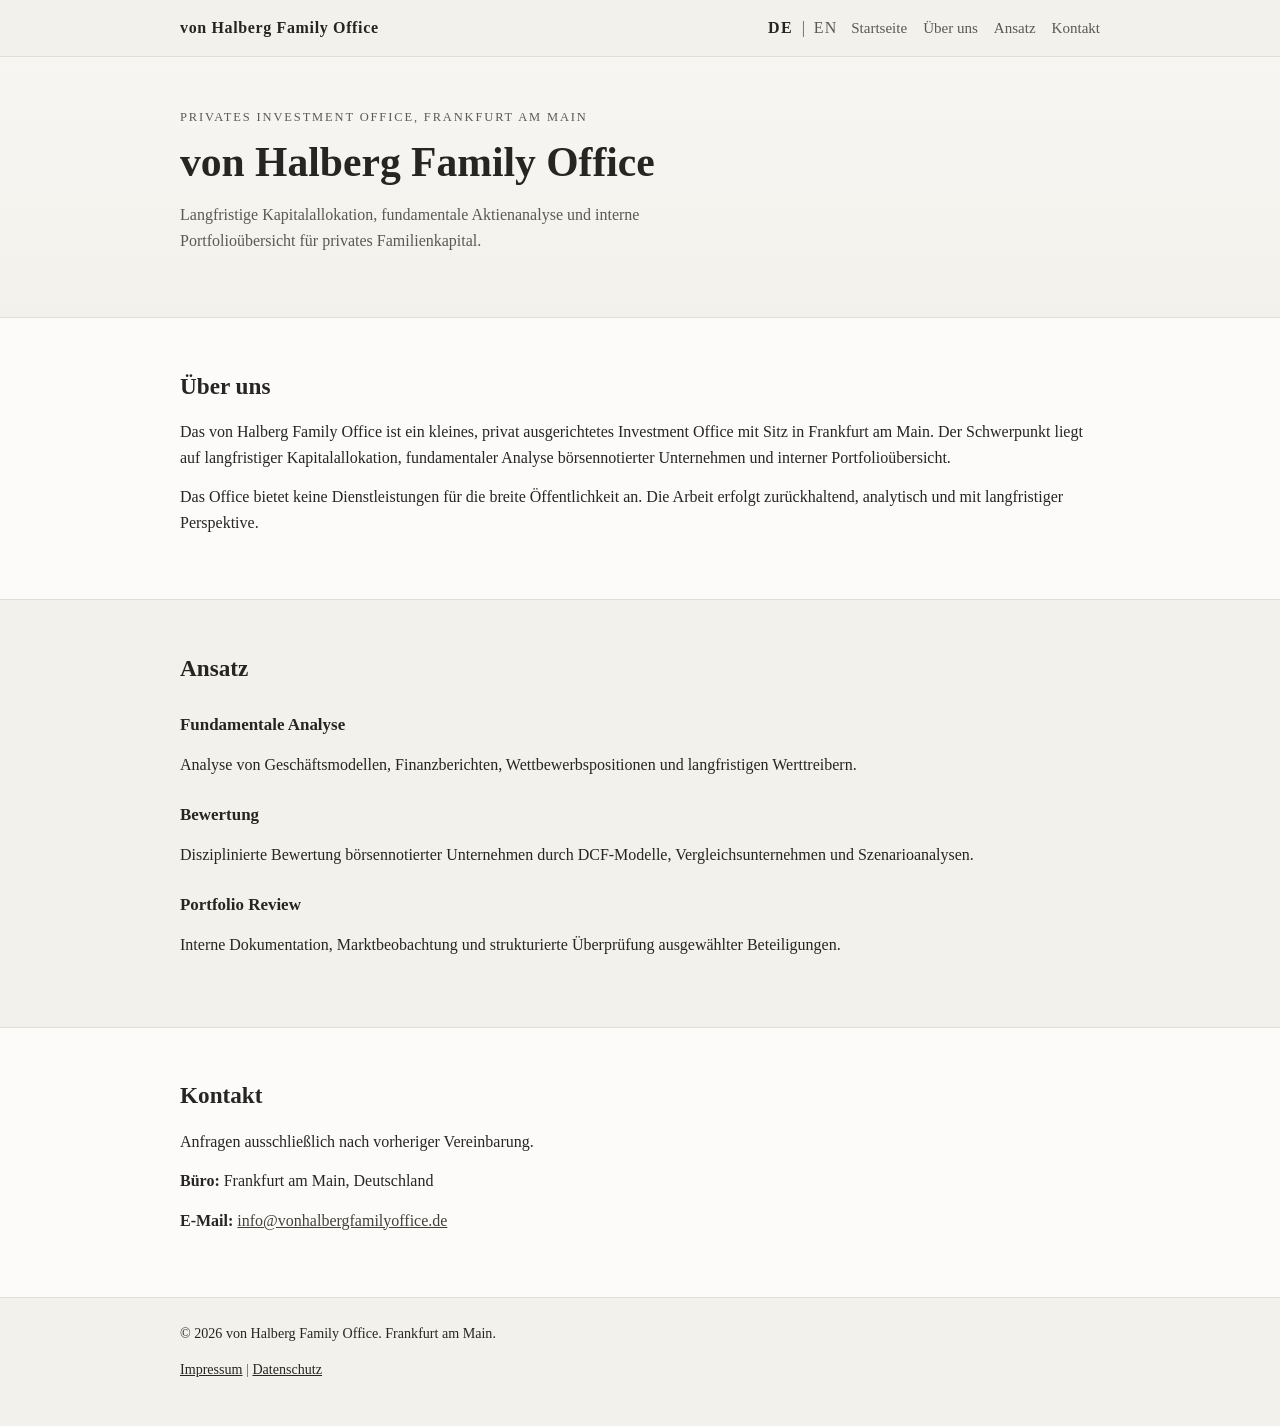
<file: index.html>
﻿<!DOCTYPE html>
<html lang="de">
<head>
  <meta charset="UTF-8" />
  <meta name="viewport" content="width=device-width, initial-scale=1.0" />
  <meta name="robots" content="noindex,nofollow" />
  <title>von Halberg Family Office</title>
  <link rel="icon" href="favicon.svg" type="image/svg+xml" />
  <link rel="stylesheet" href="css/style.css" />
</head>
<body data-lang="de">
  <header class="site-header">
    <div class="container header-inner">
      <a class="brand" href="index.html">von Halberg Family Office</a>
      <div class="lang-switch" role="navigation" aria-label="Sprachauswahl">
        <a href="?lang=de" class="lang-link" data-lang="de">DE</a>
        <span class="separator">|</span>
        <a href="?lang=en" class="lang-link" data-lang="en">EN</a>
      </div>
      <nav aria-label="Hauptnavigation" class="site-nav">
        <a href="index.html"><span class="lang-de">Startseite</span><span class="lang-en">Home</span></a>
        <a href="about.html"><span class="lang-de">Über uns</span><span class="lang-en">About</span></a>
        <a href="approach.html"><span class="lang-de">Ansatz</span><span class="lang-en">Approach</span></a>
        <a href="contact.html"><span class="lang-de">Kontakt</span><span class="lang-en">Contact</span></a>
      </nav>
    </div>
  </header>

  <main>
    <section id="startseite" class="section hero">
      <div class="container">
        <p class="eyebrow">
          <span class="lang-de">Privates Investment Office, Frankfurt am Main</span>
          <span class="lang-en">Private Investment Office, Frankfurt am Main</span>
        </p>
        <h1>von Halberg Family Office</h1>
        <p class="lead">
          <span class="lang-de">Langfristige Kapitalallokation, fundamentale Aktienanalyse und interne Portfolioübersicht für privates Familienkapital.</span>
          <span class="lang-en">Long-term capital allocation, fundamental equity research and internal portfolio review for private family capital.</span>
        </p>
      </div>
    </section>

    <section id="ueber-uns" class="section muted">
      <div class="container">
        <h2>
          <span class="lang-de">Über uns</span>
          <span class="lang-en">About</span>
        </h2>
        <p>
          <span class="lang-de">Das von Halberg Family Office ist ein kleines, privat ausgerichtetes Investment Office mit Sitz in Frankfurt am Main. Der Schwerpunkt liegt auf langfristiger Kapitalallokation, fundamentaler Analyse börsennotierter Unternehmen und interner Portfolioübersicht.</span>
          <span class="lang-en">von Halberg Family Office is a small private investment office based in Frankfurt am Main. The office focuses on long-term capital allocation, fundamental analysis of listed companies and internal portfolio review.</span>
        </p>
        <p>
          <span class="lang-de">Das Office bietet keine Dienstleistungen für die breite Öffentlichkeit an. Die Arbeit erfolgt zurückhaltend, analytisch und mit langfristiger Perspektive.</span>
          <span class="lang-en">The office does not provide services to the general public. Its work is discreet, analytical and long-term in nature.</span>
        </p>
      </div>
    </section>

    <section id="ansatz" class="section">
      <div class="container">
        <h2>
          <span class="lang-de">Ansatz</span>
          <span class="lang-en">Approach</span>
        </h2>

        <article class="focus-item">
          <h3>
            <span class="lang-de">Fundamentale Analyse</span>
            <span class="lang-en">Fundamental Research</span>
          </h3>
          <p>
            <span class="lang-de">Analyse von Geschäftsmodellen, Finanzberichten, Wettbewerbspositionen und langfristigen Werttreibern.</span>
            <span class="lang-en">Analysis of business models, financial statements, competitive positioning and long-term value drivers.</span>
          </p>
        </article>

        <article class="focus-item">
          <h3>
            <span class="lang-de">Bewertung</span>
            <span class="lang-en">Valuation</span>
          </h3>
          <p>
            <span class="lang-de">Disziplinierte Bewertung börsennotierter Unternehmen durch DCF-Modelle, Vergleichsunternehmen und Szenarioanalysen.</span>
            <span class="lang-en">Disciplined valuation of listed companies through DCF models, comparable companies and scenario analysis.</span>
          </p>
        </article>

        <article class="focus-item">
          <h3>Portfolio Review</h3>
          <p>
            <span class="lang-de">Interne Dokumentation, Marktbeobachtung und strukturierte Überprüfung ausgewählter Beteiligungen.</span>
            <span class="lang-en">Internal documentation, market monitoring and structured review of selected holdings.</span>
          </p>
        </article>
      </div>
    </section>

    <section id="kontakt" class="section muted">
      <div class="container">
        <h2>
          <span class="lang-de">Kontakt</span>
          <span class="lang-en">Contact</span>
        </h2>
        <p>
          <span class="lang-de">Anfragen ausschließlich nach vorheriger Vereinbarung.</span>
          <span class="lang-en">Inquiries by prior arrangement only.</span>
        </p>
        <p>
          <span class="lang-de"><strong>Büro:</strong> Frankfurt am Main, Deutschland</span>
          <span class="lang-en"><strong>Office:</strong> Frankfurt am Main, Germany</span>
        </p>
        <p>
          <span class="lang-de"><strong>E-Mail:</strong> <a href="mailto:info@vonhalbergfamilyoffice.de">info@vonhalbergfamilyoffice.de</a></span>
          <span class="lang-en"><strong>Email:</strong> <a href="mailto:info@vonhalbergfamilyoffice.de">info@vonhalbergfamilyoffice.de</a></span>
        </p>
      </div>
    </section>
  </main>

  <footer>
    <div class="container">
      <p>© 2026 von Halberg Family Office. Frankfurt am Main.</p>
      <p class="legal-nav">
        <span class="lang-de">
          <a href="/impressum">Impressum</a>
          <span class="separator">|</span>
          <a href="/datenschutz">Datenschutz</a>
        </span>
        <span class="lang-en">
          <a href="/en/imprint">Imprint</a>
          <span class="separator">|</span>
          <a href="/en/privacy">Privacy</a>
        </span>
      </p>
    </div>
  </footer>

  <script>
    (function () {
      const validLanguages = { de: true, en: true };

      const getPreferredLanguage = () => {
        try {
          const urlLanguage = new URLSearchParams(window.location.search).get('lang');
          if (validLanguages[urlLanguage]) {
            return urlLanguage;
          }
        } catch (error) {
          void error;
        }

        try {
          const storedLanguage = localStorage.getItem('vhfo-language');
          if (validLanguages[storedLanguage]) {
            return storedLanguage;
          }
        } catch (error) {
          void error;
        }

        return 'de';
      };

      const syncLanguageLinks = (language) => {
        document.querySelectorAll('.lang-link').forEach((link) => {
          const target = new URL(window.location.pathname, window.location.href);
          target.searchParams.set('lang', link.dataset.lang);
          link.href = `${target.pathname}${target.search}`;

          const isActive = link.dataset.lang === language;
          link.classList.toggle('is-active', isActive);
          link.setAttribute('aria-current', isActive ? 'page' : 'false');
        });
      };

      const syncNavigationLinks = (language) => {
        document.querySelectorAll('.site-nav a').forEach((link) => {
          try {
            const url = new URL(link.getAttribute('href'), window.location.href);
            url.searchParams.set('lang', language);
            link.href = `${url.pathname}${url.search}${url.hash}`;
          } catch (error) {
            void error;
          }
        });
      };

      const setLanguage = (language) => {
        document.body.setAttribute('data-lang', language);
        document.documentElement.setAttribute('lang', language);

        syncLanguageLinks(language);
        syncNavigationLinks(language);

        try {
          localStorage.setItem('vhfo-language', language);
        } catch (error) {
          void error;
        }
      };

      setLanguage(getPreferredLanguage());

      document.querySelectorAll('.lang-switch .lang-link').forEach((link) => {
        link.addEventListener('click', (event) => {
          event.preventDefault();
          const selectedLanguage = link.dataset.lang;

          if (!validLanguages[selectedLanguage]) {
            return;
          }

          setLanguage(selectedLanguage);

          try {
            const nextUrl = new URL(window.location.href);
            nextUrl.searchParams.set('lang', selectedLanguage);
            window.history.replaceState({}, '', nextUrl);
          } catch (error) {
            void error;
          }
        });
      });
    })();
  </script>
</body>
</html>
</file>
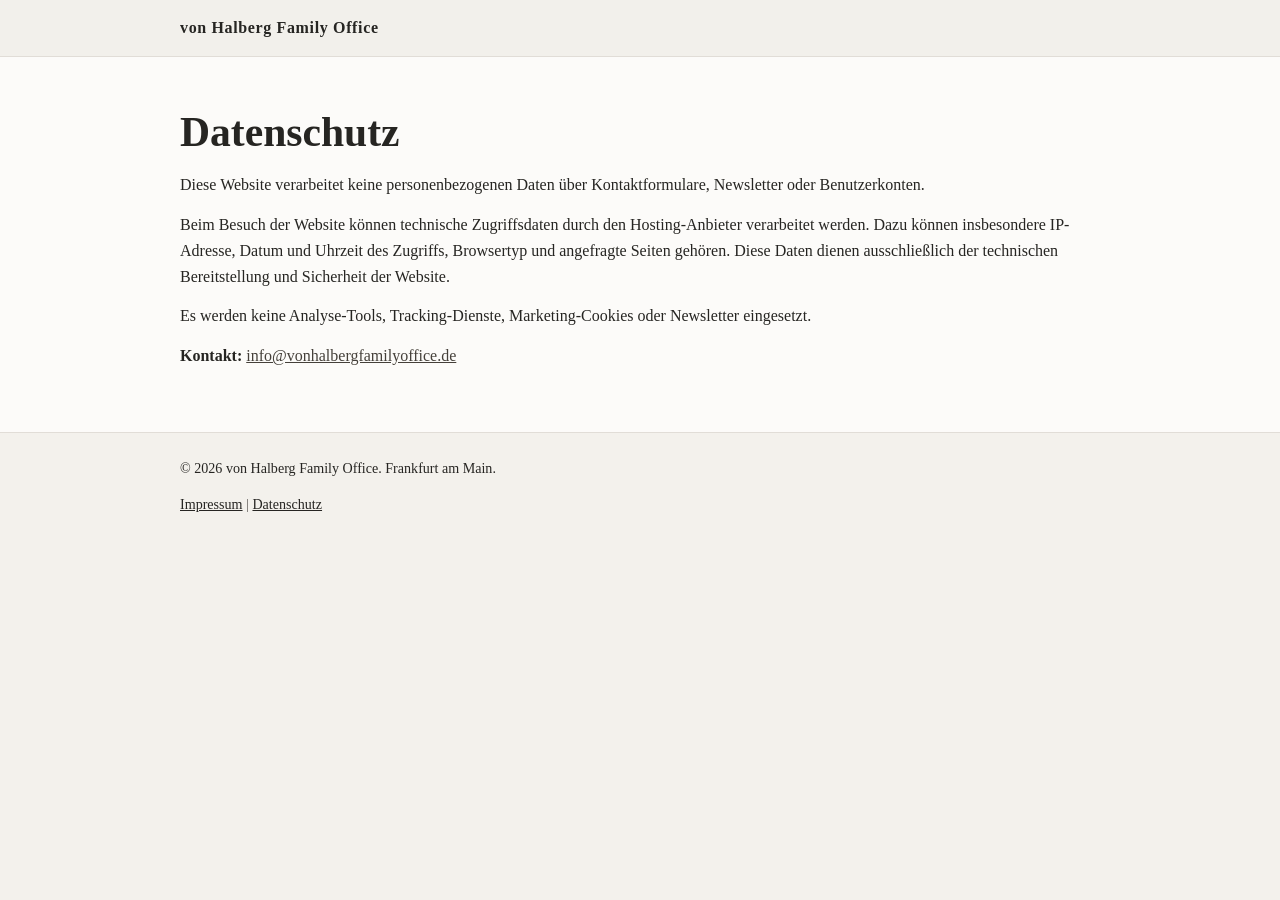
<file: datenschutz/index.html>
<!DOCTYPE html>
<html lang="de">
<head>
  <meta charset="UTF-8" />
  <meta name="viewport" content="width=device-width, initial-scale=1.0" />
  <meta name="robots" content="noindex,nofollow" />
  <title>Datenschutz | von Halberg Family Office</title>
  <link rel="icon" href="../favicon.svg" type="image/svg+xml" />
  <link rel="stylesheet" href="../css/style.css" />
</head>
<body>
  <header class="site-header">
    <div class="container header-inner">
      <a class="brand" href="/index.html">von Halberg Family Office</a>
    </div>
  </header>

  <main>
    <section class="section muted">
      <div class="container">
        <h1>Datenschutz</h1>
        <p>Diese Website verarbeitet keine personenbezogenen Daten über Kontaktformulare, Newsletter oder Benutzerkonten.</p>
        <p>Beim Besuch der Website können technische Zugriffsdaten durch den Hosting-Anbieter verarbeitet werden. Dazu können insbesondere IP-Adresse, Datum und Uhrzeit des Zugriffs, Browsertyp und angefragte Seiten gehören. Diese Daten dienen ausschließlich der technischen Bereitstellung und Sicherheit der Website.</p>
        <p>Es werden keine Analyse-Tools, Tracking-Dienste, Marketing-Cookies oder Newsletter eingesetzt.</p>
        <p><strong>Kontakt:</strong> <a href="mailto:info@vonhalbergfamilyoffice.de">info@vonhalbergfamilyoffice.de</a></p>
      </div>
    </section>
  </main>

  <footer>
    <div class="container">
      <p>© 2026 von Halberg Family Office. Frankfurt am Main.</p>
      <p class="legal-nav">
        <a href="/impressum">Impressum</a>
        <span class="separator">|</span>
        <a href="/datenschutz">Datenschutz</a>
      </p>
    </div>
  </footer>
</body>
</html>
</file>
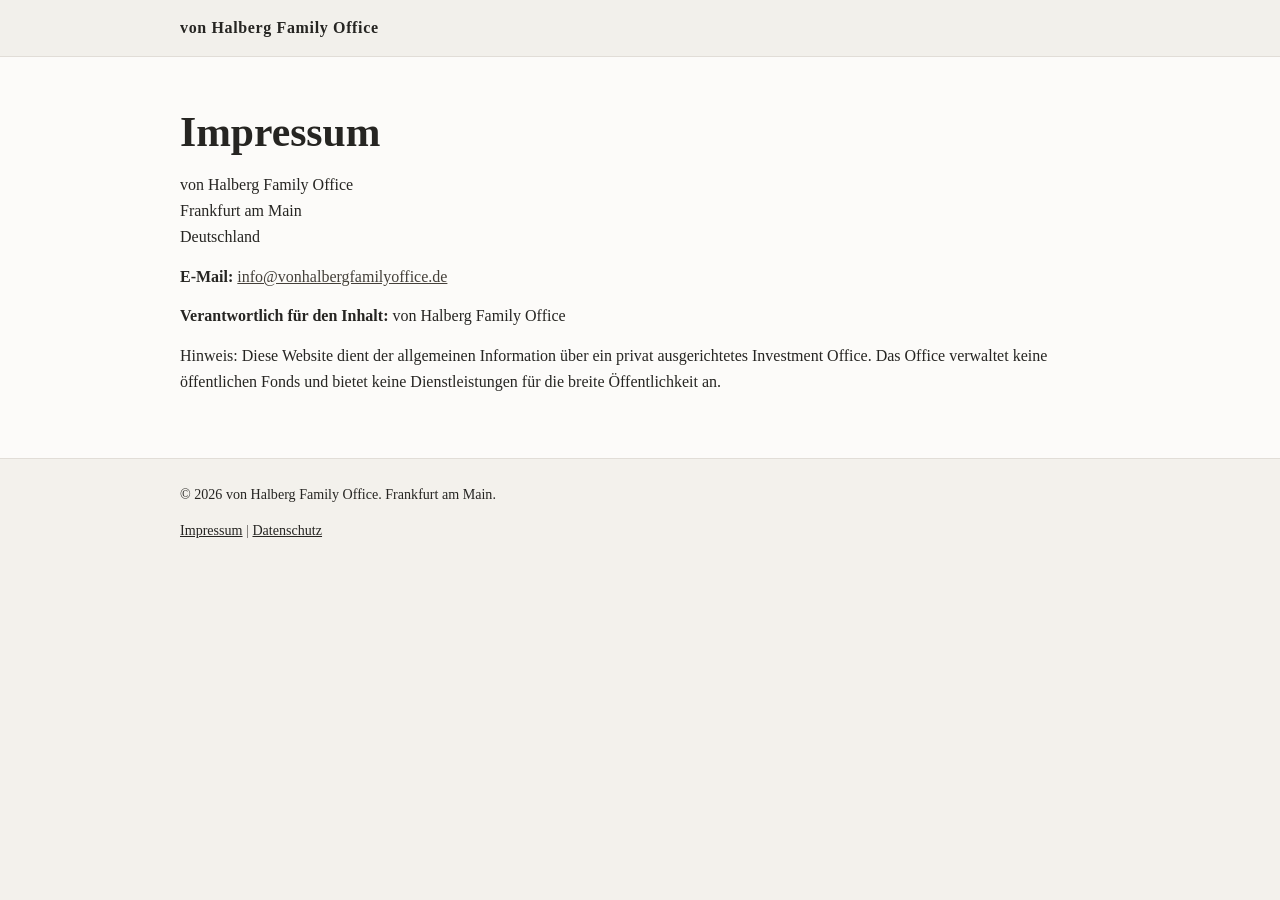
<file: impressum/index.html>
<!DOCTYPE html>
<html lang="de">
<head>
  <meta charset="UTF-8" />
  <meta name="viewport" content="width=device-width, initial-scale=1.0" />
  <meta name="robots" content="noindex,nofollow" />
  <title>Impressum | von Halberg Family Office</title>
  <link rel="icon" href="../favicon.svg" type="image/svg+xml" />
  <link rel="stylesheet" href="../css/style.css" />
</head>
<body>
  <header class="site-header">
    <div class="container header-inner">
      <a class="brand" href="/index.html">von Halberg Family Office</a>
    </div>
  </header>

  <main>
    <section class="section muted">
      <div class="container">
        <h1>Impressum</h1>
        <p>von Halberg Family Office<br />Frankfurt am Main<br />Deutschland</p>
        <p><strong>E-Mail:</strong> <a href="mailto:info@vonhalbergfamilyoffice.de">info@vonhalbergfamilyoffice.de</a></p>
        <p><strong>Verantwortlich für den Inhalt:</strong> von Halberg Family Office</p>
        <p>Hinweis: Diese Website dient der allgemeinen Information über ein privat ausgerichtetes Investment Office. Das Office verwaltet keine öffentlichen Fonds und bietet keine Dienstleistungen für die breite Öffentlichkeit an.</p>
      </div>
    </section>
  </main>

  <footer>
    <div class="container">
      <p>© 2026 von Halberg Family Office. Frankfurt am Main.</p>
      <p class="legal-nav">
        <a href="/impressum">Impressum</a>
        <span class="separator">|</span>
        <a href="/datenschutz">Datenschutz</a>
      </p>
    </div>
  </footer>
</body>
</html>
</file>
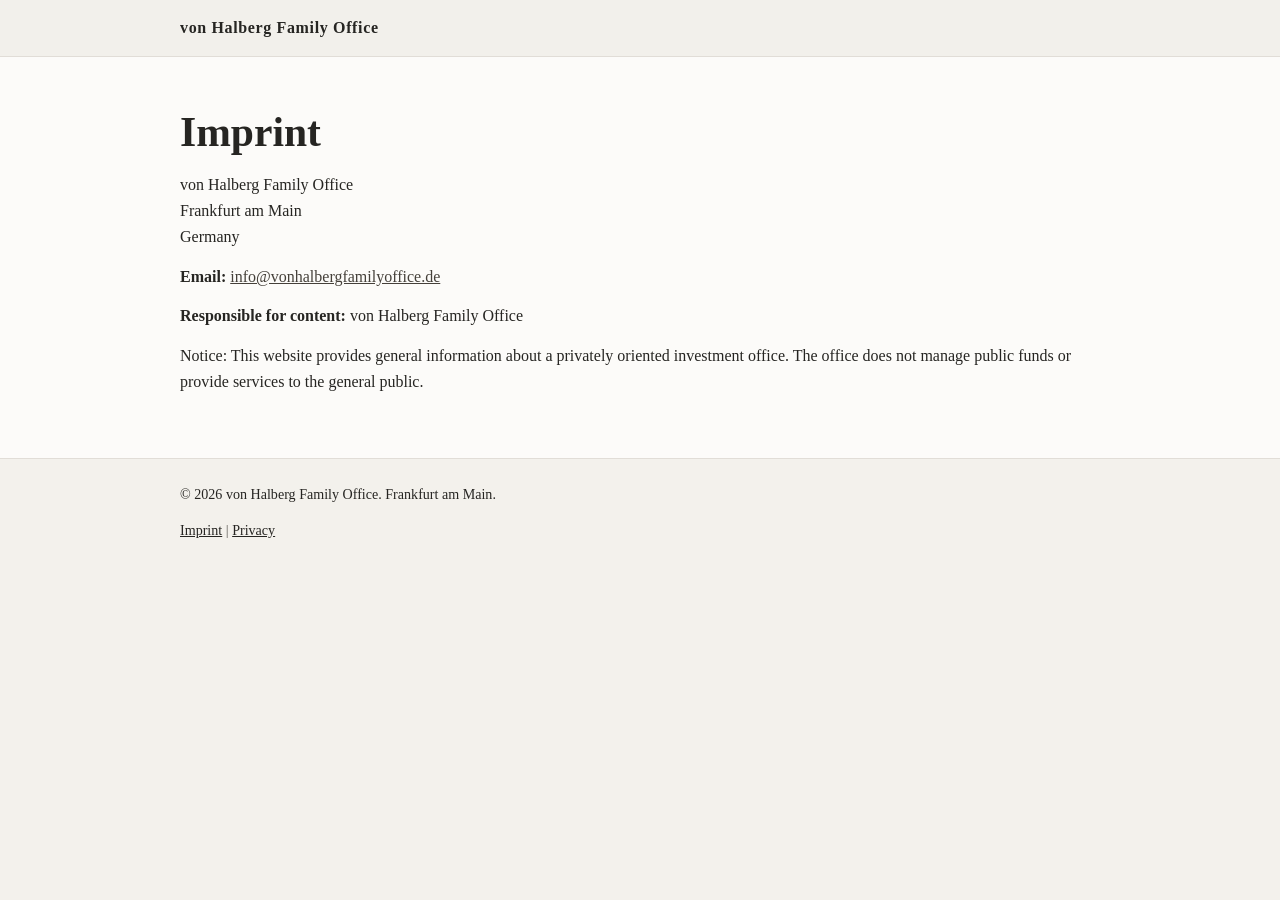
<file: en/imprint/index.html>
<!DOCTYPE html>
<html lang="en">
<head>
  <meta charset="UTF-8" />
  <meta name="viewport" content="width=device-width, initial-scale=1.0" />
  <meta name="robots" content="noindex,nofollow" />
  <title>Imprint | von Halberg Family Office</title>
  <link rel="icon" href="../../favicon.svg" type="image/svg+xml" />
  <link rel="stylesheet" href="../../css/style.css" />
</head>
<body>
  <header class="site-header">
    <div class="container header-inner">
      <a class="brand" href="/index.html">von Halberg Family Office</a>
    </div>
  </header>

  <main>
    <section class="section muted">
      <div class="container">
        <h1>Imprint</h1>
        <p>von Halberg Family Office<br />Frankfurt am Main<br />Germany</p>
        <p><strong>Email:</strong> <a href="mailto:info@vonhalbergfamilyoffice.de">info@vonhalbergfamilyoffice.de</a></p>
        <p><strong>Responsible for content:</strong> von Halberg Family Office</p>
        <p>Notice: This website provides general information about a privately oriented investment office. The office does not manage public funds or provide services to the general public.</p>
      </div>
    </section>
  </main>

  <footer>
    <div class="container">
      <p>© 2026 von Halberg Family Office. Frankfurt am Main.</p>
      <p class="legal-nav">
        <a href="/en/imprint">Imprint</a>
        <span class="separator">|</span>
        <a href="/en/privacy">Privacy</a>
      </p>
    </div>
  </footer>
</body>
</html>
</file>
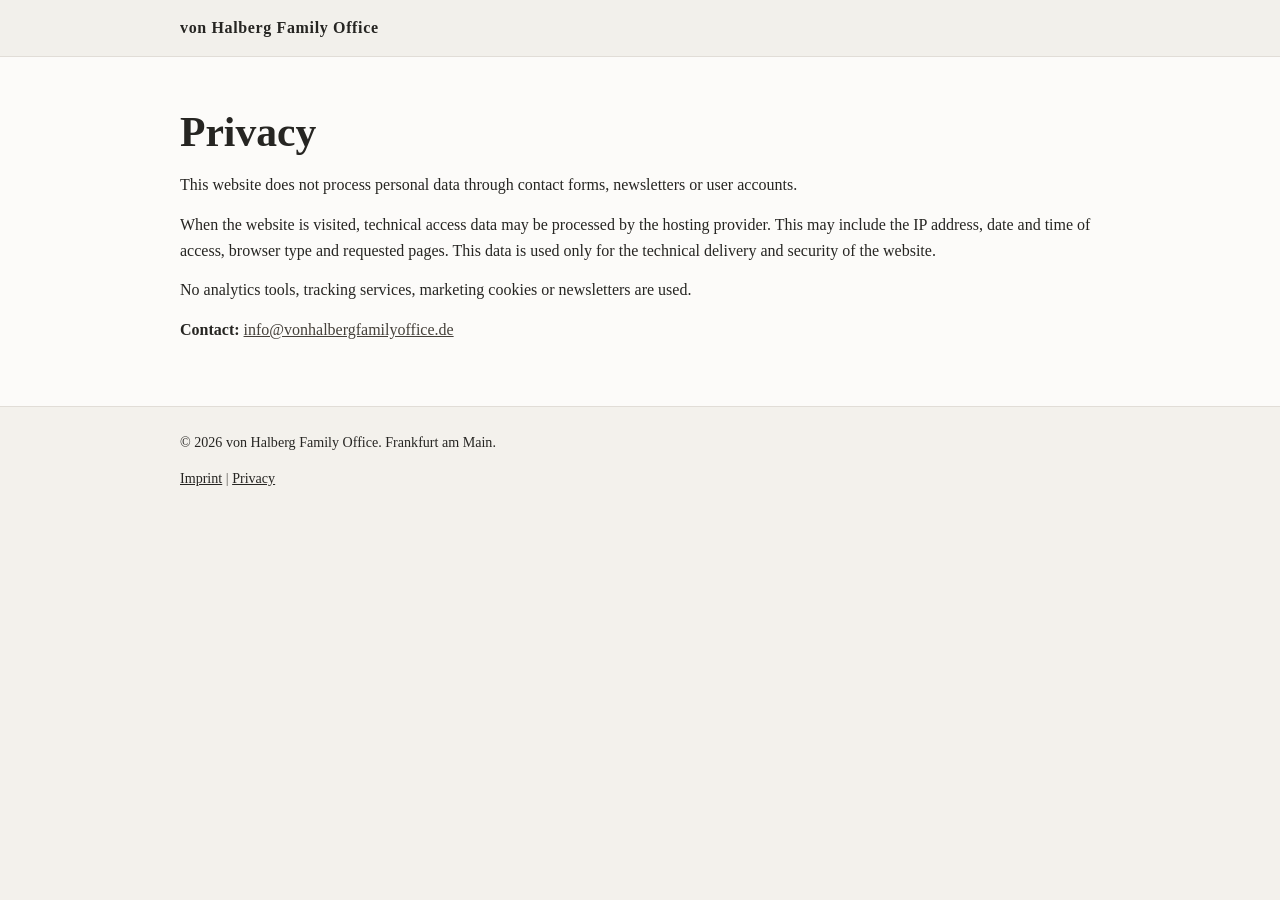
<file: en/privacy/index.html>
<!DOCTYPE html>
<html lang="en">
<head>
  <meta charset="UTF-8" />
  <meta name="viewport" content="width=device-width, initial-scale=1.0" />
  <meta name="robots" content="noindex,nofollow" />
  <title>Privacy | von Halberg Family Office</title>
  <link rel="icon" href="../../favicon.svg" type="image/svg+xml" />
  <link rel="stylesheet" href="../../css/style.css" />
</head>
<body>
  <header class="site-header">
    <div class="container header-inner">
      <a class="brand" href="/index.html">von Halberg Family Office</a>
    </div>
  </header>

  <main>
    <section class="section muted">
      <div class="container">
        <h1>Privacy</h1>
        <p>This website does not process personal data through contact forms, newsletters or user accounts.</p>
        <p>When the website is visited, technical access data may be processed by the hosting provider. This may include the IP address, date and time of access, browser type and requested pages. This data is used only for the technical delivery and security of the website.</p>
        <p>No analytics tools, tracking services, marketing cookies or newsletters are used.</p>
        <p><strong>Contact:</strong> <a href="mailto:info@vonhalbergfamilyoffice.de">info@vonhalbergfamilyoffice.de</a></p>
      </div>
    </section>
  </main>

  <footer>
    <div class="container">
      <p>© 2026 von Halberg Family Office. Frankfurt am Main.</p>
      <p class="legal-nav">
        <a href="/en/imprint">Imprint</a>
        <span class="separator">|</span>
        <a href="/en/privacy">Privacy</a>
      </p>
    </div>
  </footer>
</body>
</html>
</file>
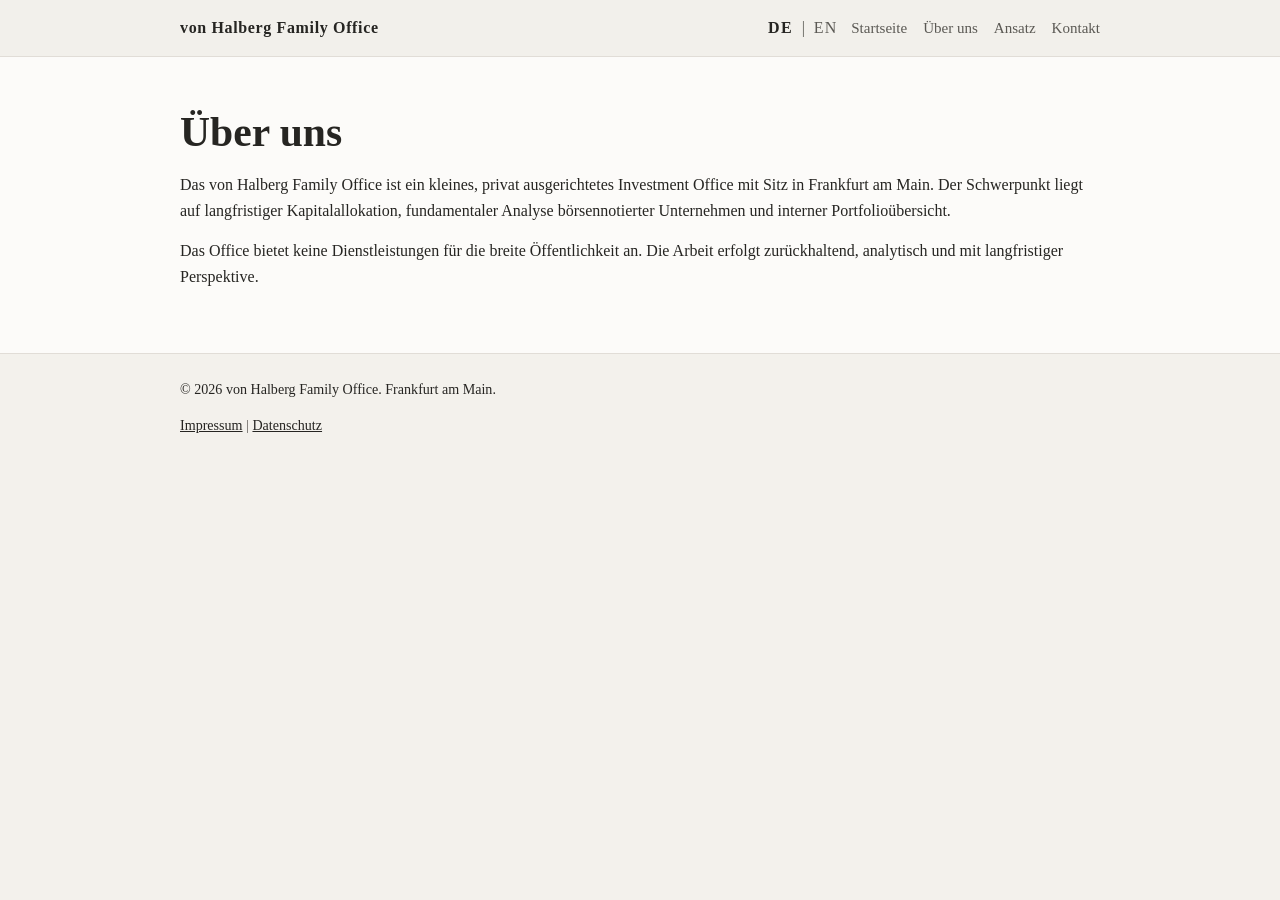
<file: about.html>
﻿<!DOCTYPE html>
<html lang="de">
<head>
  <meta charset="UTF-8" />
  <meta name="viewport" content="width=device-width, initial-scale=1.0" />
  <meta name="robots" content="noindex,nofollow" />
  <title>Über uns | von Halberg Family Office</title>
  <link rel="icon" href="favicon.svg" type="image/svg+xml" />
  <link rel="stylesheet" href="css/style.css" />
</head>
<body data-lang="de">
  <header class="site-header">
    <div class="container header-inner">
      <a class="brand" href="index.html">von Halberg Family Office</a>
      <div class="lang-switch" role="navigation" aria-label="Sprachauswahl">
        <a href="?lang=de" class="lang-link" data-lang="de">DE</a>
        <span class="separator">|</span>
        <a href="?lang=en" class="lang-link" data-lang="en">EN</a>
      </div>
      <nav aria-label="Hauptnavigation" class="site-nav">
        <a href="index.html"><span class="lang-de">Startseite</span><span class="lang-en">Home</span></a>
        <a href="about.html"><span class="lang-de">Über uns</span><span class="lang-en">About</span></a>
        <a href="approach.html"><span class="lang-de">Ansatz</span><span class="lang-en">Approach</span></a>
        <a href="contact.html"><span class="lang-de">Kontakt</span><span class="lang-en">Contact</span></a>
      </nav>
    </div>
  </header>

  <main>
    <section class="section muted">
      <div class="container">
        <h1>
          <span class="lang-de">Über uns</span>
          <span class="lang-en">About</span>
        </h1>
        <p>
          <span class="lang-de">Das von Halberg Family Office ist ein kleines, privat ausgerichtetes Investment Office mit Sitz in Frankfurt am Main. Der Schwerpunkt liegt auf langfristiger Kapitalallokation, fundamentaler Analyse börsennotierter Unternehmen und interner Portfolioübersicht.</span>
          <span class="lang-en">von Halberg Family Office is a small private investment office based in Frankfurt am Main. The office focuses on long-term capital allocation, fundamental analysis of listed companies and internal portfolio review.</span>
        </p>
        <p>
          <span class="lang-de">Das Office bietet keine Dienstleistungen für die breite Öffentlichkeit an. Die Arbeit erfolgt zurückhaltend, analytisch und mit langfristiger Perspektive.</span>
          <span class="lang-en">The office does not provide services to the general public. Its work is discreet, analytical and long-term in nature.</span>
        </p>
      </div>
    </section>
  </main>

  <footer>
    <div class="container">
      <p>© 2026 von Halberg Family Office. Frankfurt am Main.</p>
      <p class="legal-nav">
        <span class="lang-de">
          <a href="/impressum">Impressum</a>
          <span class="separator">|</span>
          <a href="/datenschutz">Datenschutz</a>
        </span>
        <span class="lang-en">
          <a href="/en/imprint">Imprint</a>
          <span class="separator">|</span>
          <a href="/en/privacy">Privacy</a>
        </span>
      </p>
    </div>
  </footer>

  <script>
    (function () {
      const validLanguages = { de: true, en: true };

      const getPreferredLanguage = () => {
        try {
          const urlLanguage = new URLSearchParams(window.location.search).get('lang');
          if (validLanguages[urlLanguage]) {
            return urlLanguage;
          }
        } catch (error) {
          void error;
        }

        try {
          const storedLanguage = localStorage.getItem('vhfo-language');
          if (validLanguages[storedLanguage]) {
            return storedLanguage;
          }
        } catch (error) {
          void error;
        }

        return 'de';
      };

      const syncLanguageLinks = (language) => {
        document.querySelectorAll('.lang-link').forEach((link) => {
          const target = new URL(window.location.pathname, window.location.href);
          target.searchParams.set('lang', link.dataset.lang);
          link.href = `${target.pathname}${target.search}`;

          const isActive = link.dataset.lang === language;
          link.classList.toggle('is-active', isActive);
          link.setAttribute('aria-current', isActive ? 'page' : 'false');
        });
      };

      const syncNavigationLinks = (language) => {
        document.querySelectorAll('.site-nav a').forEach((link) => {
          try {
            const url = new URL(link.getAttribute('href'), window.location.href);
            url.searchParams.set('lang', language);
            link.href = `${url.pathname}${url.search}${url.hash}`;
          } catch (error) {
            void error;
          }
        });
      };

      const setLanguage = (language) => {
        document.body.setAttribute('data-lang', language);
        document.documentElement.setAttribute('lang', language);

        syncLanguageLinks(language);
        syncNavigationLinks(language);

        try {
          localStorage.setItem('vhfo-language', language);
        } catch (error) {
          void error;
        }
      };

      setLanguage(getPreferredLanguage());

      document.querySelectorAll('.lang-switch .lang-link').forEach((link) => {
        link.addEventListener('click', (event) => {
          event.preventDefault();
          const selectedLanguage = link.dataset.lang;

          if (!validLanguages[selectedLanguage]) {
            return;
          }

          setLanguage(selectedLanguage);

          try {
            const nextUrl = new URL(window.location.href);
            nextUrl.searchParams.set('lang', selectedLanguage);
            window.history.replaceState({}, '', nextUrl);
          } catch (error) {
            void error;
          }
        });
      });
    })();
  </script>
</body>
</html>
</file>
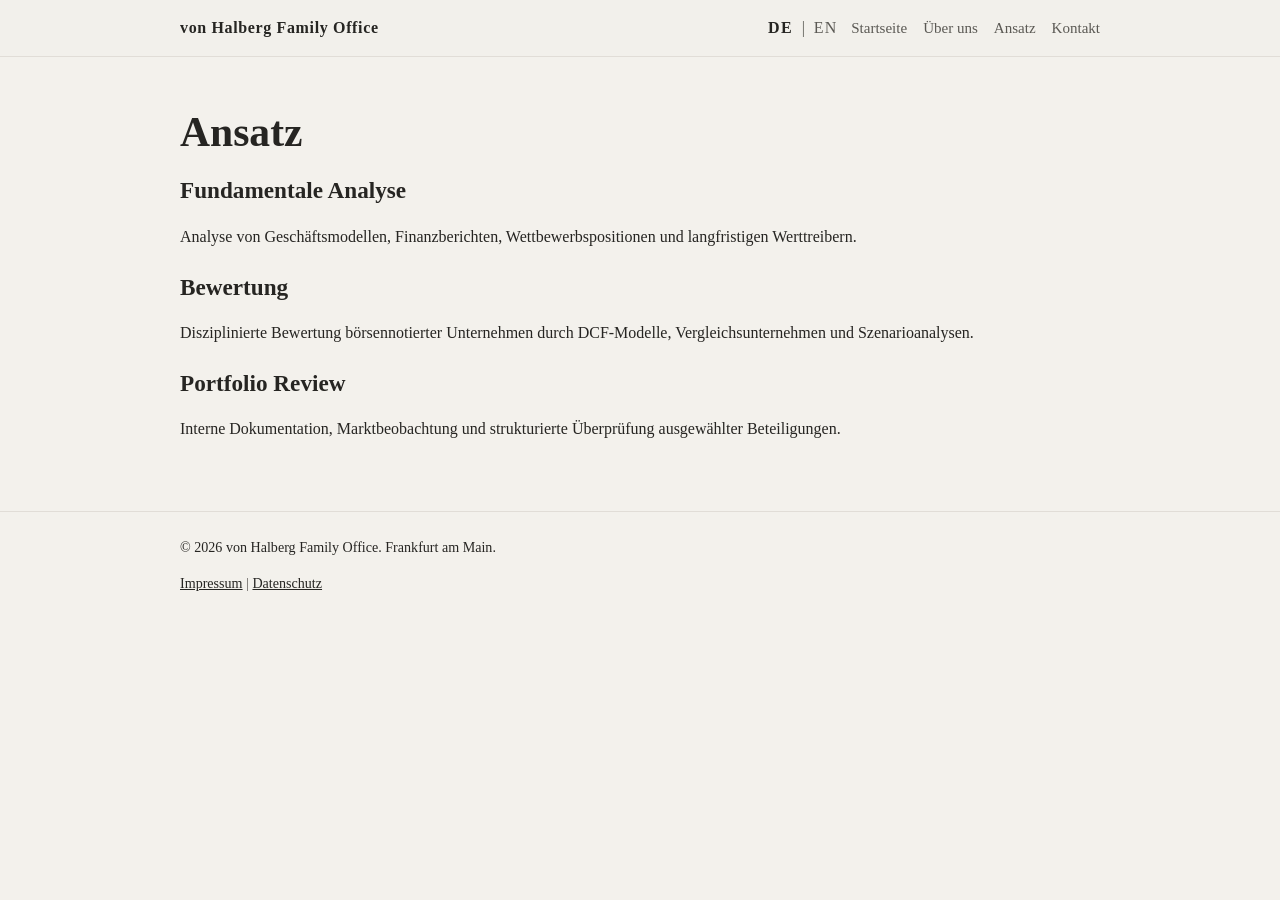
<file: approach.html>
﻿<!DOCTYPE html>
<html lang="de">
<head>
  <meta charset="UTF-8" />
  <meta name="viewport" content="width=device-width, initial-scale=1.0" />
  <meta name="robots" content="noindex,nofollow" />
  <title>Ansatz | von Halberg Family Office</title>
  <link rel="icon" href="favicon.svg" type="image/svg+xml" />
  <link rel="stylesheet" href="css/style.css" />
</head>
<body data-lang="de">
  <header class="site-header">
    <div class="container header-inner">
      <a class="brand" href="index.html">von Halberg Family Office</a>
      <div class="lang-switch" role="navigation" aria-label="Sprachauswahl">
        <a href="?lang=de" class="lang-link" data-lang="de">DE</a>
        <span class="separator">|</span>
        <a href="?lang=en" class="lang-link" data-lang="en">EN</a>
      </div>
      <nav aria-label="Hauptnavigation" class="site-nav">
        <a href="index.html"><span class="lang-de">Startseite</span><span class="lang-en">Home</span></a>
        <a href="about.html"><span class="lang-de">Über uns</span><span class="lang-en">About</span></a>
        <a href="approach.html"><span class="lang-de">Ansatz</span><span class="lang-en">Approach</span></a>
        <a href="contact.html"><span class="lang-de">Kontakt</span><span class="lang-en">Contact</span></a>
      </nav>
    </div>
  </header>

  <main>
    <section class="section">
      <div class="container">
        <h1>
          <span class="lang-de">Ansatz</span>
          <span class="lang-en">Approach</span>
        </h1>
        <article class="focus-item">
          <h2>
            <span class="lang-de">Fundamentale Analyse</span>
            <span class="lang-en">Fundamental Research</span>
          </h2>
          <p>
            <span class="lang-de">Analyse von Geschäftsmodellen, Finanzberichten, Wettbewerbspositionen und langfristigen Werttreibern.</span>
            <span class="lang-en">Analysis of business models, financial statements, competitive positioning and long-term value drivers.</span>
          </p>
        </article>

        <article class="focus-item">
          <h2>
            <span class="lang-de">Bewertung</span>
            <span class="lang-en">Valuation</span>
          </h2>
          <p>
            <span class="lang-de">Disziplinierte Bewertung börsennotierter Unternehmen durch DCF-Modelle, Vergleichsunternehmen und Szenarioanalysen.</span>
            <span class="lang-en">Disciplined valuation of listed companies through DCF models, comparable companies and scenario analysis.</span>
          </p>
        </article>

        <article class="focus-item">
          <h2>Portfolio Review</h2>
          <p>
            <span class="lang-de">Interne Dokumentation, Marktbeobachtung und strukturierte Überprüfung ausgewählter Beteiligungen.</span>
            <span class="lang-en">Internal documentation, market monitoring and structured review of selected holdings.</span>
          </p>
        </article>
      </div>
    </section>
  </main>

  <footer>
    <div class="container">
      <p>© 2026 von Halberg Family Office. Frankfurt am Main.</p>
      <p class="legal-nav">
        <span class="lang-de">
          <a href="/impressum">Impressum</a>
          <span class="separator">|</span>
          <a href="/datenschutz">Datenschutz</a>
        </span>
        <span class="lang-en">
          <a href="/en/imprint">Imprint</a>
          <span class="separator">|</span>
          <a href="/en/privacy">Privacy</a>
        </span>
      </p>
    </div>
  </footer>

  <script>
    (function () {
      const validLanguages = { de: true, en: true };

      const getPreferredLanguage = () => {
        try {
          const urlLanguage = new URLSearchParams(window.location.search).get('lang');
          if (validLanguages[urlLanguage]) {
            return urlLanguage;
          }
        } catch (error) {
          void error;
        }

        try {
          const storedLanguage = localStorage.getItem('vhfo-language');
          if (validLanguages[storedLanguage]) {
            return storedLanguage;
          }
        } catch (error) {
          void error;
        }

        return 'de';
      };

      const syncLanguageLinks = (language) => {
        document.querySelectorAll('.lang-link').forEach((link) => {
          const target = new URL(window.location.pathname, window.location.href);
          target.searchParams.set('lang', link.dataset.lang);
          link.href = `${target.pathname}${target.search}`;

          const isActive = link.dataset.lang === language;
          link.classList.toggle('is-active', isActive);
          link.setAttribute('aria-current', isActive ? 'page' : 'false');
        });
      };

      const syncNavigationLinks = (language) => {
        document.querySelectorAll('.site-nav a').forEach((link) => {
          try {
            const url = new URL(link.getAttribute('href'), window.location.href);
            url.searchParams.set('lang', language);
            link.href = `${url.pathname}${url.search}${url.hash}`;
          } catch (error) {
            void error;
          }
        });
      };

      const setLanguage = (language) => {
        document.body.setAttribute('data-lang', language);
        document.documentElement.setAttribute('lang', language);

        syncLanguageLinks(language);
        syncNavigationLinks(language);

        try {
          localStorage.setItem('vhfo-language', language);
        } catch (error) {
          void error;
        }
      };

      setLanguage(getPreferredLanguage());

      document.querySelectorAll('.lang-switch .lang-link').forEach((link) => {
        link.addEventListener('click', (event) => {
          event.preventDefault();
          const selectedLanguage = link.dataset.lang;

          if (!validLanguages[selectedLanguage]) {
            return;
          }

          setLanguage(selectedLanguage);

          try {
            const nextUrl = new URL(window.location.href);
            nextUrl.searchParams.set('lang', selectedLanguage);
            window.history.replaceState({}, '', nextUrl);
          } catch (error) {
            void error;
          }
        });
      });
    })();
  </script>
</body>
</html>
</file>
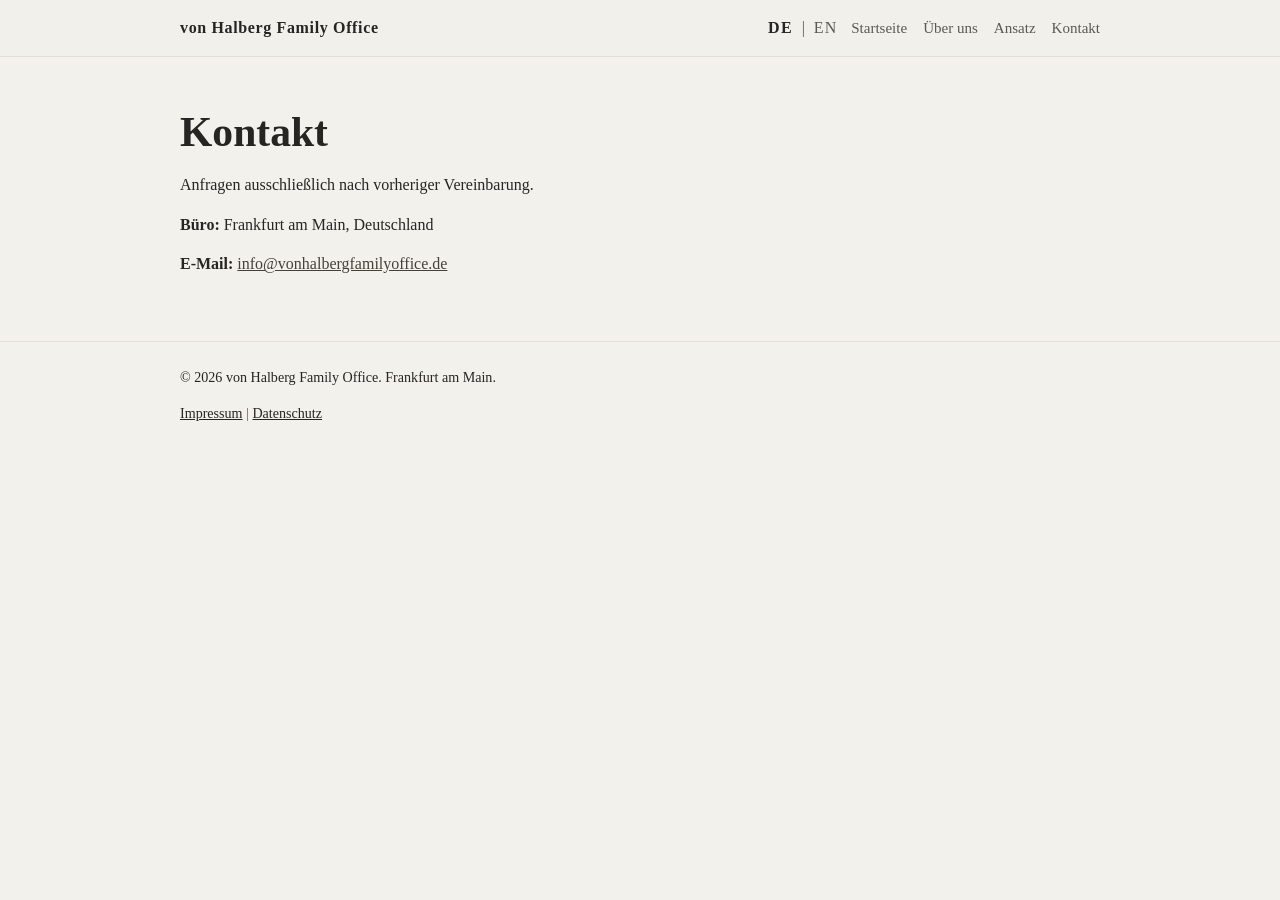
<file: contact.html>
﻿<!DOCTYPE html>
<html lang="de">
<head>
  <meta charset="UTF-8" />
  <meta name="viewport" content="width=device-width, initial-scale=1.0" />
  <meta name="robots" content="noindex,nofollow" />
  <title>Kontakt | von Halberg Family Office</title>
  <link rel="icon" href="favicon.svg" type="image/svg+xml" />
  <link rel="stylesheet" href="css/style.css" />
</head>
<body data-lang="de">
  <header class="site-header">
    <div class="container header-inner">
      <a class="brand" href="index.html">von Halberg Family Office</a>
      <div class="lang-switch" role="navigation" aria-label="Sprachauswahl">
        <a href="?lang=de" class="lang-link" data-lang="de">DE</a>
        <span class="separator">|</span>
        <a href="?lang=en" class="lang-link" data-lang="en">EN</a>
      </div>
      <nav aria-label="Hauptnavigation" class="site-nav">
        <a href="index.html"><span class="lang-de">Startseite</span><span class="lang-en">Home</span></a>
        <a href="about.html"><span class="lang-de">Über uns</span><span class="lang-en">About</span></a>
        <a href="approach.html"><span class="lang-de">Ansatz</span><span class="lang-en">Approach</span></a>
        <a href="contact.html"><span class="lang-de">Kontakt</span><span class="lang-en">Contact</span></a>
      </nav>
    </div>
  </header>

  <main>
    <section class="section">
      <div class="container">
        <h1>
          <span class="lang-de">Kontakt</span>
          <span class="lang-en">Contact</span>
        </h1>
        <p>
          <span class="lang-de">Anfragen ausschließlich nach vorheriger Vereinbarung.</span>
          <span class="lang-en">Inquiries by prior arrangement only.</span>
        </p>
        <p>
          <span class="lang-de"><strong>Büro:</strong> Frankfurt am Main, Deutschland</span>
          <span class="lang-en"><strong>Office:</strong> Frankfurt am Main, Germany</span>
        </p>
        <p>
          <span class="lang-de"><strong>E-Mail:</strong> <a href="mailto:info@vonhalbergfamilyoffice.de">info@vonhalbergfamilyoffice.de</a></span>
          <span class="lang-en"><strong>Email:</strong> <a href="mailto:info@vonhalbergfamilyoffice.de">info@vonhalbergfamilyoffice.de</a></span>
        </p>
      </div>
    </section>
  </main>

  <footer>
    <div class="container">
      <p>© 2026 von Halberg Family Office. Frankfurt am Main.</p>
      <p class="legal-nav">
        <span class="lang-de">
          <a href="/impressum">Impressum</a>
          <span class="separator">|</span>
          <a href="/datenschutz">Datenschutz</a>
        </span>
        <span class="lang-en">
          <a href="/en/imprint">Imprint</a>
          <span class="separator">|</span>
          <a href="/en/privacy">Privacy</a>
        </span>
      </p>
    </div>
  </footer>

  <script>
    (function () {
      const validLanguages = { de: true, en: true };

      const getPreferredLanguage = () => {
        try {
          const urlLanguage = new URLSearchParams(window.location.search).get('lang');
          if (validLanguages[urlLanguage]) {
            return urlLanguage;
          }
        } catch (error) {
          void error;
        }

        try {
          const storedLanguage = localStorage.getItem('vhfo-language');
          if (validLanguages[storedLanguage]) {
            return storedLanguage;
          }
        } catch (error) {
          void error;
        }

        return 'de';
      };

      const syncLanguageLinks = (language) => {
        document.querySelectorAll('.lang-link').forEach((link) => {
          const target = new URL(window.location.pathname, window.location.href);
          target.searchParams.set('lang', link.dataset.lang);
          link.href = `${target.pathname}${target.search}`;

          const isActive = link.dataset.lang === language;
          link.classList.toggle('is-active', isActive);
          link.setAttribute('aria-current', isActive ? 'page' : 'false');
        });
      };

      const syncNavigationLinks = (language) => {
        document.querySelectorAll('.site-nav a').forEach((link) => {
          try {
            const url = new URL(link.getAttribute('href'), window.location.href);
            url.searchParams.set('lang', language);
            link.href = `${url.pathname}${url.search}${url.hash}`;
          } catch (error) {
            void error;
          }
        });
      };

      const setLanguage = (language) => {
        document.body.setAttribute('data-lang', language);
        document.documentElement.setAttribute('lang', language);

        syncLanguageLinks(language);
        syncNavigationLinks(language);

        try {
          localStorage.setItem('vhfo-language', language);
        } catch (error) {
          void error;
        }
      };

      setLanguage(getPreferredLanguage());

      document.querySelectorAll('.lang-switch .lang-link').forEach((link) => {
        link.addEventListener('click', (event) => {
          event.preventDefault();
          const selectedLanguage = link.dataset.lang;

          if (!validLanguages[selectedLanguage]) {
            return;
          }

          setLanguage(selectedLanguage);

          try {
            const nextUrl = new URL(window.location.href);
            nextUrl.searchParams.set('lang', selectedLanguage);
            window.history.replaceState({}, '', nextUrl);
          } catch (error) {
            void error;
          }
        });
      });
    })();
  </script>
</body>
</html>
</file>
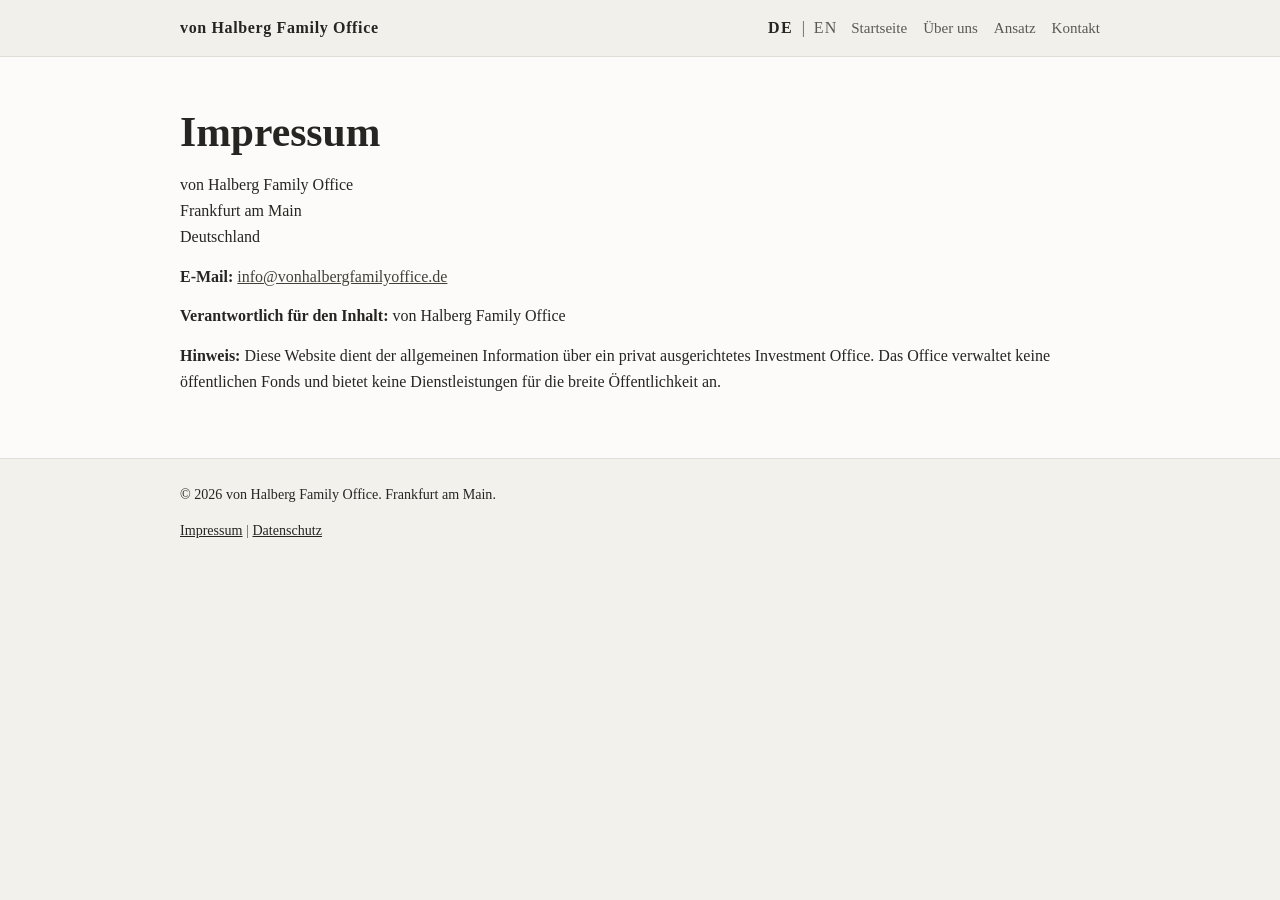
<file: impressum.html>
﻿<!DOCTYPE html>
<html lang="de">
<head>
  <meta charset="UTF-8" />
  <meta name="viewport" content="width=device-width, initial-scale=1.0" />
  <meta name="robots" content="noindex,nofollow" />
  <title>Impressum | von Halberg Family Office</title>
  <link rel="icon" href="favicon.svg" type="image/svg+xml" />
  <link rel="stylesheet" href="css/style.css" />
</head>
<body data-lang="de">
  <header class="site-header">
    <div class="container header-inner">
      <a class="brand" href="index.html">von Halberg Family Office</a>
      <div class="lang-switch" role="navigation" aria-label="Sprachauswahl">
        <a href="?lang=de" class="lang-link" data-lang="de">DE</a>
        <span class="separator">|</span>
        <a href="?lang=en" class="lang-link" data-lang="en">EN</a>
      </div>
      <nav aria-label="Hauptnavigation" class="site-nav">
        <a href="index.html"><span class="lang-de">Startseite</span><span class="lang-en">Home</span></a>
        <a href="about.html"><span class="lang-de">Über uns</span><span class="lang-en">About</span></a>
        <a href="approach.html"><span class="lang-de">Ansatz</span><span class="lang-en">Approach</span></a>
        <a href="contact.html"><span class="lang-de">Kontakt</span><span class="lang-en">Contact</span></a>
      </nav>
    </div>
  </header>

  <main>
    <section class="section muted">
      <div class="container">
        <h1>
          Impressum
        </h1>
        <p>von Halberg Family Office<br />Frankfurt am Main<br />Deutschland</p>
        <p><strong>E-Mail:</strong> <a href="mailto:info@vonhalbergfamilyoffice.de">info@vonhalbergfamilyoffice.de</a></p>
        <p><strong>Verantwortlich für den Inhalt:</strong> von Halberg Family Office</p>
        <p><strong>Hinweis:</strong> Diese Website dient der allgemeinen Information über ein privat ausgerichtetes Investment Office. Das Office verwaltet keine öffentlichen Fonds und bietet keine Dienstleistungen für die breite Öffentlichkeit an.</p>
      </div>
    </section>
  </main>

  <footer>
    <div class="container">
      <p>© 2026 von Halberg Family Office. Frankfurt am Main.</p>
      <p class="legal-nav">
        <span class="lang-de">
          <a href="/impressum">Impressum</a>
          <span class="separator">|</span>
          <a href="/datenschutz">Datenschutz</a>
        </span>
        <span class="lang-en">
          <a href="/en/imprint">Imprint</a>
          <span class="separator">|</span>
          <a href="/en/privacy">Privacy</a>
        </span>
      </p>
    </div>
  </footer>

  <script>
    (function () {
      const validLanguages = { de: true, en: true };

      const getPreferredLanguage = () => {
        try {
          const urlLanguage = new URLSearchParams(window.location.search).get('lang');
          if (validLanguages[urlLanguage]) {
            return urlLanguage;
          }
        } catch (error) {
          void error;
        }

        try {
          const storedLanguage = localStorage.getItem('vhfo-language');
          if (validLanguages[storedLanguage]) {
            return storedLanguage;
          }
        } catch (error) {
          void error;
        }

        return 'de';
      };

      const syncLanguageLinks = (language) => {
        document.querySelectorAll('.lang-link').forEach((link) => {
          const target = new URL(window.location.pathname, window.location.href);
          target.searchParams.set('lang', link.dataset.lang);
          link.href = `${target.pathname}${target.search}`;

          const isActive = link.dataset.lang === language;
          link.classList.toggle('is-active', isActive);
          link.setAttribute('aria-current', isActive ? 'page' : 'false');
        });
      };

      const syncNavigationLinks = (language) => {
        document.querySelectorAll('.site-nav a').forEach((link) => {
          try {
            const url = new URL(link.getAttribute('href'), window.location.href);
            url.searchParams.set('lang', language);
            link.href = `${url.pathname}${url.search}${url.hash}`;
          } catch (error) {
            void error;
          }
        });
      };

      const setLanguage = (language) => {
        document.body.setAttribute('data-lang', language);
        document.documentElement.setAttribute('lang', language);

        syncLanguageLinks(language);
        syncNavigationLinks(language);

        try {
          localStorage.setItem('vhfo-language', language);
        } catch (error) {
          void error;
        }
      };

      setLanguage(getPreferredLanguage());

      document.querySelectorAll('.lang-switch .lang-link').forEach((link) => {
        link.addEventListener('click', (event) => {
          event.preventDefault();
          const selectedLanguage = link.dataset.lang;

          if (!validLanguages[selectedLanguage]) {
            return;
          }

          setLanguage(selectedLanguage);

          try {
            const nextUrl = new URL(window.location.href);
            nextUrl.searchParams.set('lang', selectedLanguage);
            window.history.replaceState({}, '', nextUrl);
          } catch (error) {
            void error;
          }
        });
      });
    })();
  </script>
</body>
</html>
</file>
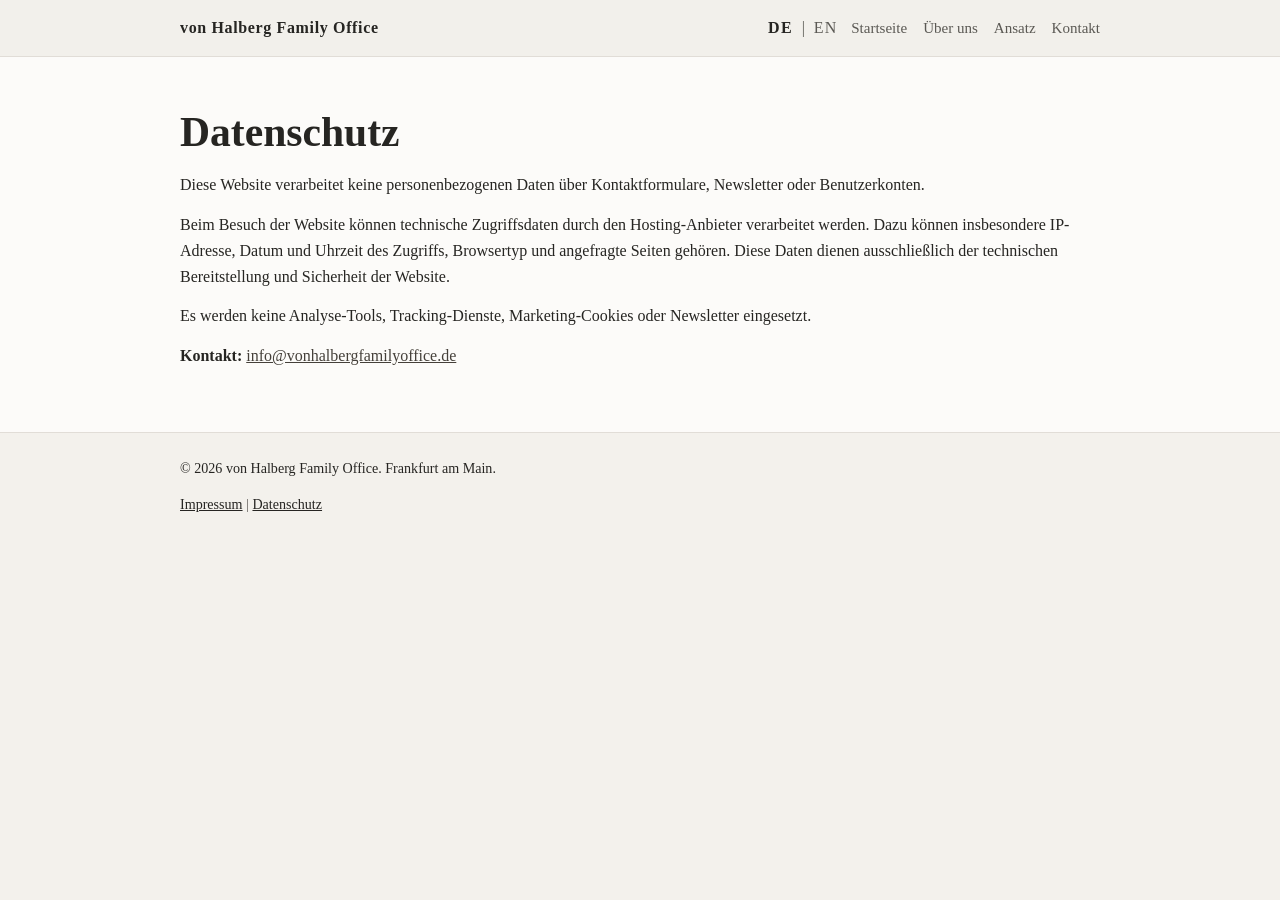
<file: privacy.html>
﻿<!DOCTYPE html>
<html lang="de">
<head>
  <meta charset="UTF-8" />
  <meta name="viewport" content="width=device-width, initial-scale=1.0" />
  <meta name="robots" content="noindex,nofollow" />
  <title>Datenschutz | von Halberg Family Office</title>
  <link rel="icon" href="favicon.svg" type="image/svg+xml" />
  <link rel="stylesheet" href="css/style.css" />
</head>
<body data-lang="de">
  <header class="site-header">
    <div class="container header-inner">
      <a class="brand" href="index.html">von Halberg Family Office</a>
      <div class="lang-switch" role="navigation" aria-label="Sprachauswahl">
        <a href="?lang=de" class="lang-link" data-lang="de">DE</a>
        <span class="separator">|</span>
        <a href="?lang=en" class="lang-link" data-lang="en">EN</a>
      </div>
      <nav aria-label="Hauptnavigation" class="site-nav">
        <a href="index.html"><span class="lang-de">Startseite</span><span class="lang-en">Home</span></a>
        <a href="about.html"><span class="lang-de">Über uns</span><span class="lang-en">About</span></a>
        <a href="approach.html"><span class="lang-de">Ansatz</span><span class="lang-en">Approach</span></a>
        <a href="contact.html"><span class="lang-de">Kontakt</span><span class="lang-en">Contact</span></a>
      </nav>
    </div>
  </header>

  <main>
    <section class="section muted">
      <div class="container">
        <h1>
          <span class="lang-de">Datenschutz</span>
          <span class="lang-en">Privacy</span>
        </h1>
        <p>
          <span class="lang-de">Diese Website verarbeitet keine personenbezogenen Daten über Kontaktformulare, Newsletter oder Benutzerkonten.</span>
          <span class="lang-en">This website does not process personal data through contact forms, newsletters or user accounts.</span>
        </p>
        <p>
          <span class="lang-de">Beim Besuch der Website können technische Zugriffsdaten durch den Hosting-Anbieter verarbeitet werden. Dazu können insbesondere IP-Adresse, Datum und Uhrzeit des Zugriffs, Browsertyp und angefragte Seiten gehören. Diese Daten dienen ausschließlich der technischen Bereitstellung und Sicherheit der Website.</span>
          <span class="lang-en">When the website is visited, technical access data may be processed by the hosting provider. This may include the IP address, date and time of access, browser type and requested pages. This data is used only for the technical delivery and security of the website.</span>
        </p>
        <p>
          <span class="lang-de">Es werden keine Analyse-Tools, Tracking-Dienste, Marketing-Cookies oder Newsletter eingesetzt.</span>
          <span class="lang-en">No analytics tools, tracking services, marketing cookies or newsletters are used.</span>
        </p>
        <p>
          <span class="lang-de"><strong>Kontakt:</strong> <a href="mailto:info@vonhalbergfamilyoffice.de">info@vonhalbergfamilyoffice.de</a></span>
          <span class="lang-en"><strong>Contact:</strong> <a href="mailto:info@vonhalbergfamilyoffice.de">info@vonhalbergfamilyoffice.de</a></span>
        </p>
      </div>
    </section>
  </main>

  <footer>
    <div class="container">
      <p>© 2026 von Halberg Family Office. Frankfurt am Main.</p>
      <p class="legal-nav">
        <span class="lang-de">
          <a href="/impressum">Impressum</a>
          <span class="separator">|</span>
          <a href="/datenschutz">Datenschutz</a>
        </span>
        <span class="lang-en">
          <a href="/en/imprint">Imprint</a>
          <span class="separator">|</span>
          <a href="/en/privacy">Privacy</a>
        </span>
      </p>
    </div>
  </footer>

  <script>
    (function () {
      const validLanguages = { de: true, en: true };

      const getPreferredLanguage = () => {
        try {
          const urlLanguage = new URLSearchParams(window.location.search).get('lang');
          if (validLanguages[urlLanguage]) {
            return urlLanguage;
          }
        } catch (error) {
          void error;
        }

        try {
          const storedLanguage = localStorage.getItem('vhfo-language');
          if (validLanguages[storedLanguage]) {
            return storedLanguage;
          }
        } catch (error) {
          void error;
        }

        return 'de';
      };

      const syncLanguageLinks = (language) => {
        document.querySelectorAll('.lang-link').forEach((link) => {
          const target = new URL(window.location.pathname, window.location.href);
          target.searchParams.set('lang', link.dataset.lang);
          link.href = `${target.pathname}${target.search}`;

          const isActive = link.dataset.lang === language;
          link.classList.toggle('is-active', isActive);
          link.setAttribute('aria-current', isActive ? 'page' : 'false');
        });
      };

      const syncNavigationLinks = (language) => {
        document.querySelectorAll('.site-nav a').forEach((link) => {
          try {
            const url = new URL(link.getAttribute('href'), window.location.href);
            url.searchParams.set('lang', language);
            link.href = `${url.pathname}${url.search}${url.hash}`;
          } catch (error) {
            void error;
          }
        });
      };

      const setLanguage = (language) => {
        document.body.setAttribute('data-lang', language);
        document.documentElement.setAttribute('lang', language);

        syncLanguageLinks(language);
        syncNavigationLinks(language);

        try {
          localStorage.setItem('vhfo-language', language);
        } catch (error) {
          void error;
        }
      };

      setLanguage(getPreferredLanguage());

      document.querySelectorAll('.lang-switch .lang-link').forEach((link) => {
        link.addEventListener('click', (event) => {
          event.preventDefault();
          const selectedLanguage = link.dataset.lang;

          if (!validLanguages[selectedLanguage]) {
            return;
          }

          setLanguage(selectedLanguage);

          try {
            const nextUrl = new URL(window.location.href);
            nextUrl.searchParams.set('lang', selectedLanguage);
            window.history.replaceState({}, '', nextUrl);
          } catch (error) {
            void error;
          }
        });
      });
    })();
  </script>
</body>
</html>
</file>
<file: css/style.css>
﻿:root {
  --bg: #f3f1ec;
  --surface: #fcfbf9;
  --text: #262522;
  --muted: #5b5954;
  --line: #e1ddd7;
  --max-width: 920px;
}

* {
  box-sizing: border-box;
}

html,
body {
  margin: 0;
  padding: 0;
  background: var(--bg);
  color: var(--text);
  font-family: "Times New Roman", Georgia, serif;
  line-height: 1.62;
}

body {
  min-height: 100vh;
}

.container {
  width: min(100% - 2.4rem, var(--max-width));
  margin: 0 auto;
}

.site-header {
  position: sticky;
  top: 0;
  z-index: 5;
  background: rgba(243, 241, 236, 0.96);
  border-bottom: 1px solid var(--line);
}

.header-inner {
  padding: 0.95rem 0;
  display: flex;
  flex-wrap: wrap;
  gap: 0.85rem;
  align-items: center;
  justify-content: space-between;
}

.brand {
  color: inherit;
  text-decoration: none;
  font-weight: 600;
  letter-spacing: 0.04em;
}

.site-nav {
  display: flex;
  flex-wrap: wrap;
  gap: 1rem;
  align-items: center;
  font-size: 0.94rem;
}

.site-nav a {
  color: var(--muted);
  text-decoration: none;
}

.site-nav a:hover,
.site-nav a:focus {
  text-decoration: underline;
}

.lang-switch {
  display: flex;
  align-items: center;
  gap: 0.55rem;
  margin-left: auto;
}

.lang-link {
  color: var(--muted);
  text-decoration: none;
  padding: 0;
  letter-spacing: 0.08em;
  text-transform: uppercase;
  transition: color 0.2s ease;
  line-height: 1;
}

.lang-link:hover,
.lang-link:focus {
  color: var(--text);
}

.lang-link.is-active,
.lang-link[aria-current='page'] {
  color: var(--text);
  font-weight: 600;
}

.separator {
  color: var(--muted);
}

.section {
  padding: 3.1rem 0;
  border-top: 1px solid var(--line);
}

.section:first-of-type {
  border-top: none;
}

.hero {
  background: linear-gradient(180deg, #f8f6f2 0%, var(--bg) 100%);
}

.eyebrow {
  text-transform: uppercase;
  letter-spacing: 0.15em;
  font-size: 0.78rem;
  color: var(--muted);
  margin: 0 0 0.6rem;
}

h1,
h2,
h3,
p {
  margin: 0 0 0.85rem;
  color: var(--text);
}

h1 {
  font-size: clamp(1.8rem, 5vw, 2.6rem);
  line-height: 1.25;
}

h2 {
  font-size: 1.45rem;
}

h3 {
  margin-top: 1.45rem;
  font-size: 1.06rem;
}

.lead {
  max-width: 58ch;
  color: var(--muted);
}

.focus-item {
  margin-bottom: 1.2rem;
}

.muted {
  background: var(--surface);
}

a {
  color: #45403a;
}

footer {
  border-top: 1px solid var(--line);
  padding: 1.5rem 0 2rem;
  color: var(--muted);
  font-size: 0.88rem;
}

.legal-nav {
  margin-top: 0.4rem;
}

.legal-nav a {
  color: inherit;
}

.lang-en {
  display: none;
}

.lang-de {
  display: inline;
}

body[data-lang='de'] .lang-en,
body[data-lang='en'] .lang-de {
  display: none;
}

body[data-lang='en'] .lang-en {
  display: inline;
}

@media (max-width: 640px) {
  .header-inner {
    align-items: flex-start;
    gap: 0.75rem;
  }

  .site-nav {
    order: 3;
  }

  .lang-switch {
    margin-left: 0;
    order: 2;
  }

  .section {
    padding: 2.4rem 0;
  }
}
</file>
